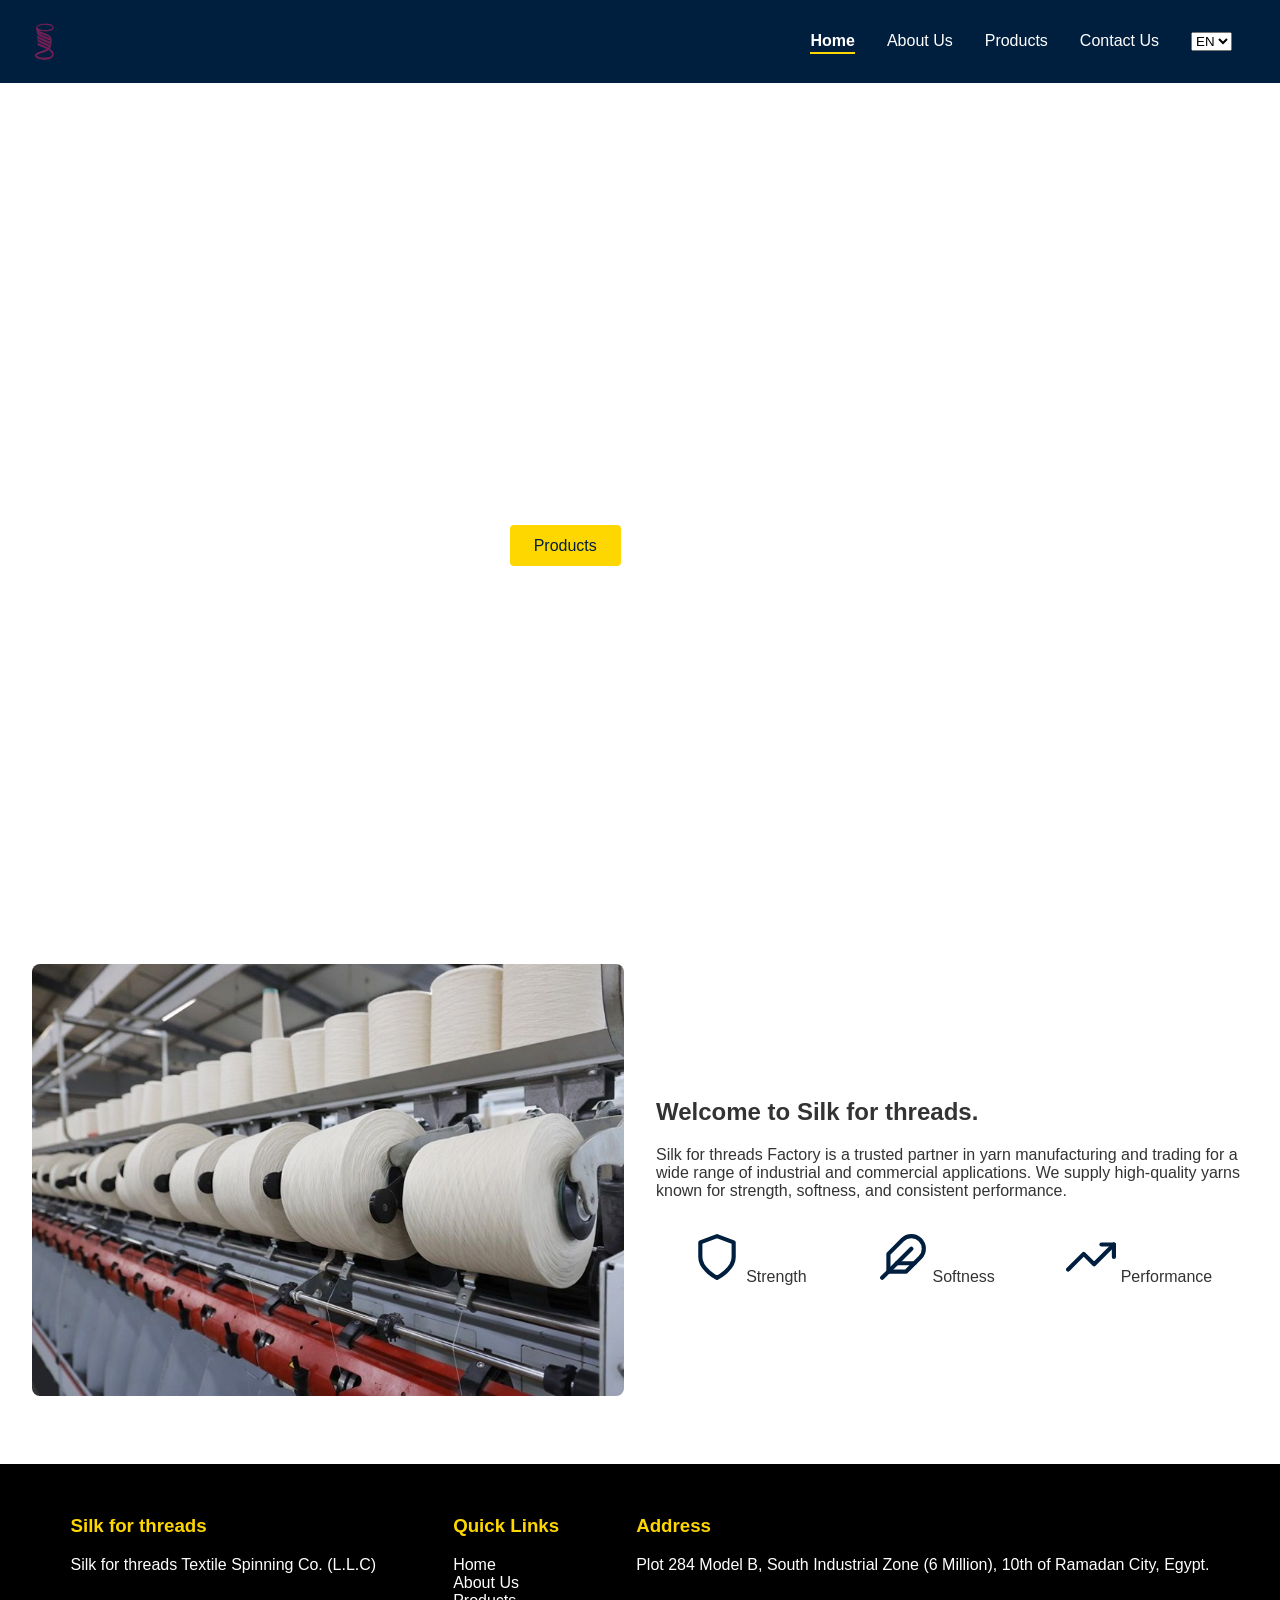
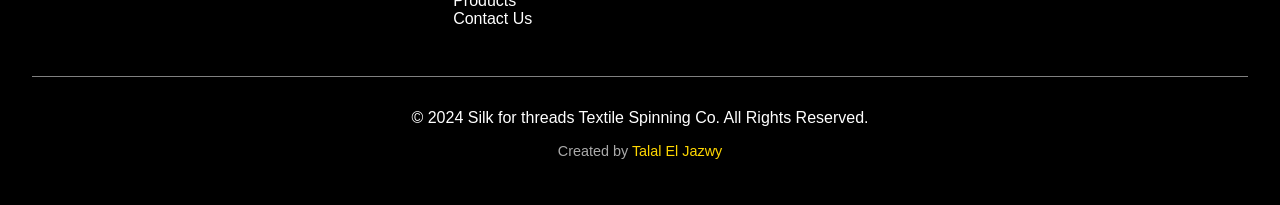
<file: index.html>
<!DOCTYPE html>
<html lang="en">
<head>
    <meta charset="UTF-8">
    <meta name="viewport" content="width=device-width, initial-scale=1.0">
    <title>Silk for threads</title>
    <link rel="stylesheet" href="css/style.css">
</head>
<body>
    <header>
        <nav class="navbar">
            <div class="logo">
                <a href="index.html"><img src="assets/companyLogo.png" alt="Silk for threads"></a>
            </div>
            <button id="mobile-menu-btn" class="hamburger" aria-label="Toggle navigation">
                <span class="bar"></span>
                <span class="bar"></span>
                <span class="bar"></span>
            </button>
            <ul class="nav-links">
                <li><a href="index.html" data-lang="navbar.home">Home</a></li>
                <li><a href="about.html" data-lang="navbar.about">About Us</a></li>
                <li><a href="products.html" data-lang="navbar.products">Products</a></li>
                <li><a href="contact.html" data-lang="navbar.contact">Contact Us</a></li>
                <li class="lang-wrapper">
                    <select id="lang-select">
                        <option value="en">EN</option>
                        <option value="ar">AR</option>
                        <option value="tr">TR</option>
                    </select>
                </li>
            </ul>
        </nav>
    </header>

    <main>
        <section class="hero">
            <div class="hero-content">
                <h1 data-lang="home.hero_title"></h1>
                <p data-lang="home.hero_description"></p>
                <a href="products.html" class="cta-primary" data-lang="navbar.products">View Our Products</a>
                <a href="contact.html" class="cta-secondary" data-lang="navbar.contact">Contact Us</a>
            </div>
        </section>

        <section class="intro">
            <div class="intro-container">
                <div class="intro-image">
                    <img src="assets/product1.jpeg" alt="Yarn Fibers">
                </div>
                <div class="intro-text">
                    <h2>Welcome to Silk for threads.</h2>
                    <p data-lang="home.hero_description"></p>
                    <div class="features">
                        <div class="feature">
                            <svg xmlns="http://www.w3.org/2000/svg" width="24" height="24" viewBox="0 0 24 24" fill="none" stroke="currentColor" stroke-width="2" stroke-linecap="round" stroke-linejoin="round"><path d="M12 22s8-4 8-10V5l-8-3-8 3v7c0 6 8 10 8 10z"></path></svg>
                            <span>Strength</span>
                        </div>
                        <div class="feature">
                            <svg xmlns="http://www.w3.org/2000/svg" width="24" height="24" viewBox="0 0 24 24" fill="none" stroke="currentColor" stroke-width="2" stroke-linecap="round" stroke-linejoin="round"><path d="M20.24 12.24a6 6 0 0 0-8.49-8.49L5 10.5V19h8.5z"></path><line x1="16" y1="8" x2="2" y2="22"></line><line x1="17.5" y1="15" x2="9" y2="15"></line></svg>
                            <span>Softness</span>
                        </div>
                        <div class="feature">
                            <svg xmlns="http://www.w3.org/2000/svg" width="24" height="24" viewBox="0 0 24 24" fill="none" stroke="currentColor" stroke-width="2" stroke-linecap="round" stroke-linejoin="round"><polyline points="23 6 13.5 15.5 8.5 10.5 1 18"></polyline><polyline points="17 6 23 6 23 12"></polyline></svg>
                            <span>Performance</span>
                        </div>
                    </div>
                </div>
            </div>
        </section>
    </main>

    <footer>
        <div class="footer-container">
            <div class="footer-column">
                <h3>Silk for threads</h3>
                <p data-lang="footer.company_legal_name"></p>
            </div>
            <div class="footer-column">
                <h3>Quick Links</h3>
                <ul>
                    <li><a href="index.html" data-lang="navbar.home">Home</a></li>
                    <li><a href="about.html" data-lang="navbar.about">About Us</a></li>
                    <li><a href="products.html" data-lang="navbar.products">Products</a></li>
                    <li><a href="contact.html" data-lang="navbar.contact">Contact Us</a></li>
                </ul>
            </div>
            <div class="footer-column">
                <h3 data-lang="footer.address_label">Address</h3>
                <p data-lang="footer.address_value"></p>
            </div>
        </div>
        <div class="footer-bottom">
            <p>&copy; 2024 Silk for threads Textile Spinning Co. All Rights Reserved.</p>
            <p class="created-by">Created by <a href="https://www.facebook.com/share/1AdoynPYLZ/" target="_blank" rel="noopener noreferrer">Talal El Jazwy</a></p>
        </div>
    </footer>

    <script src="js/lang.js"></script>
    <script src="js/app.js"></script>
</body>
</html>
</file>
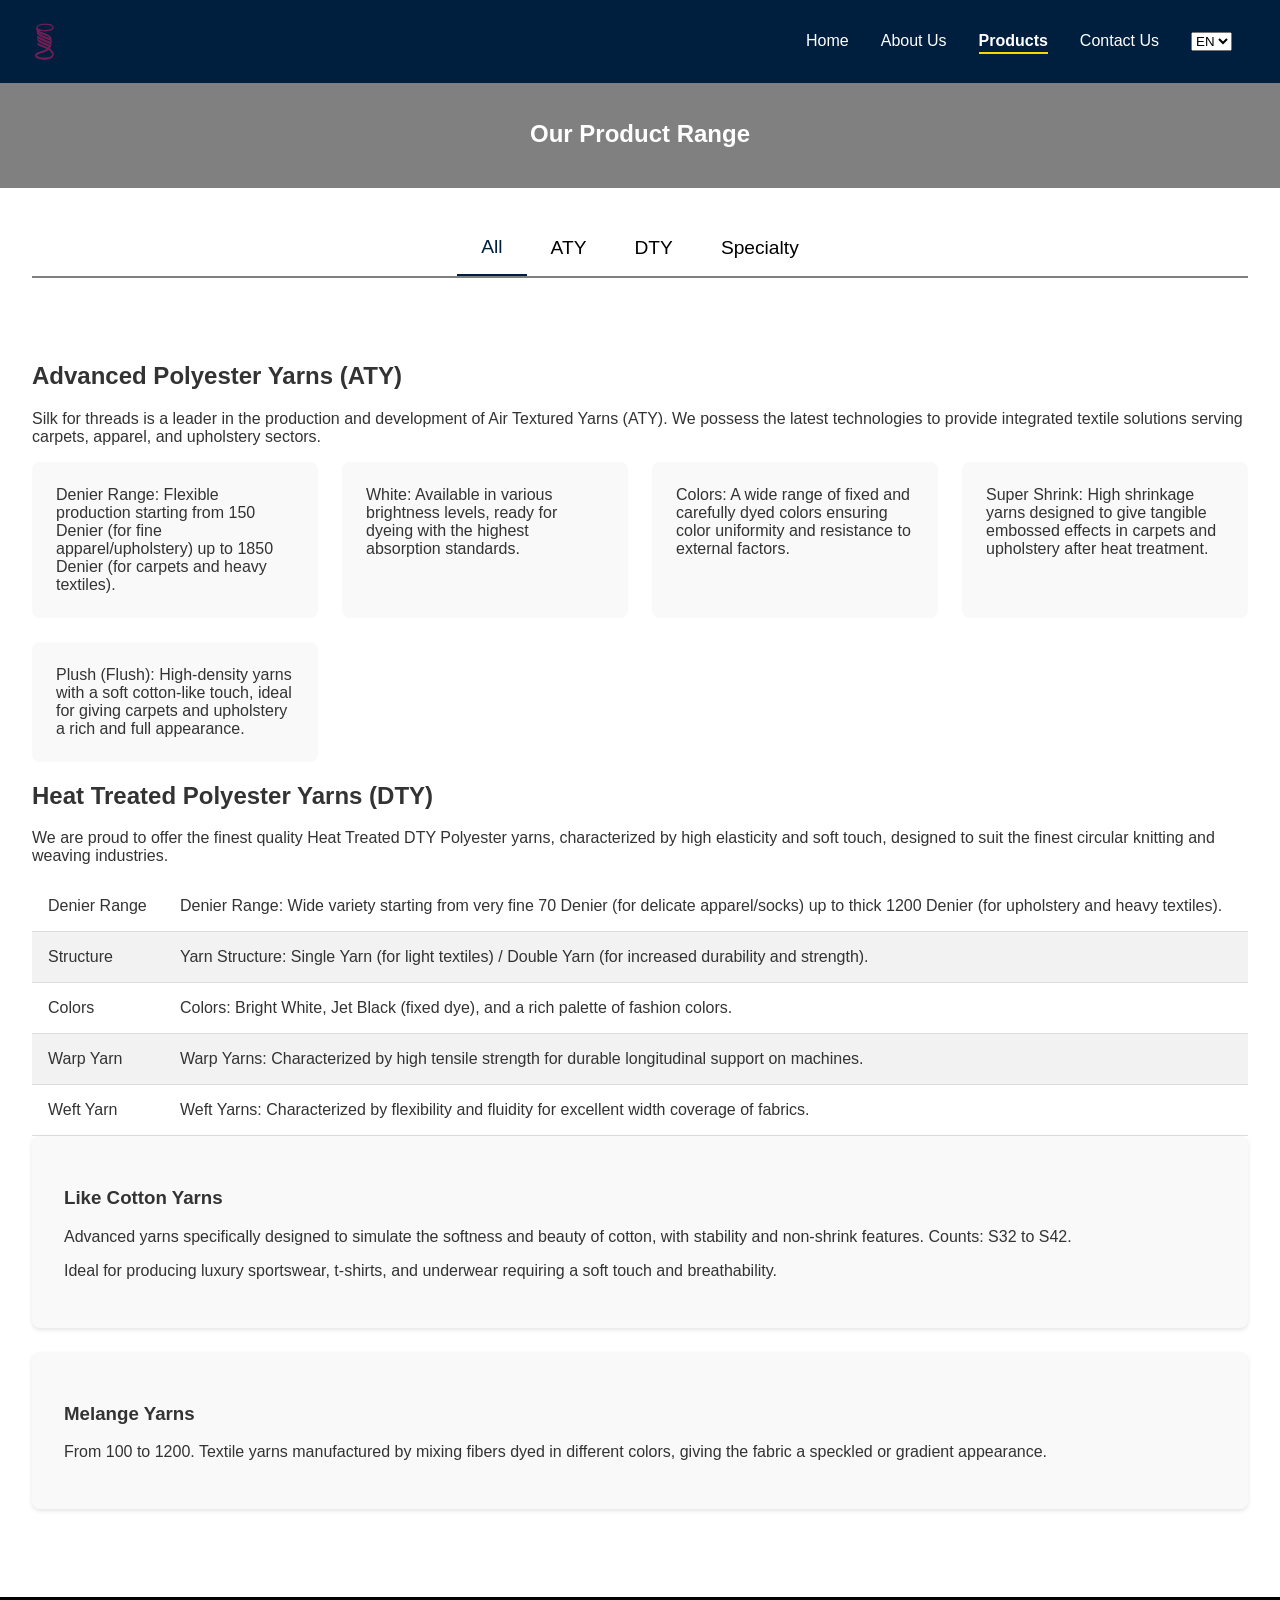
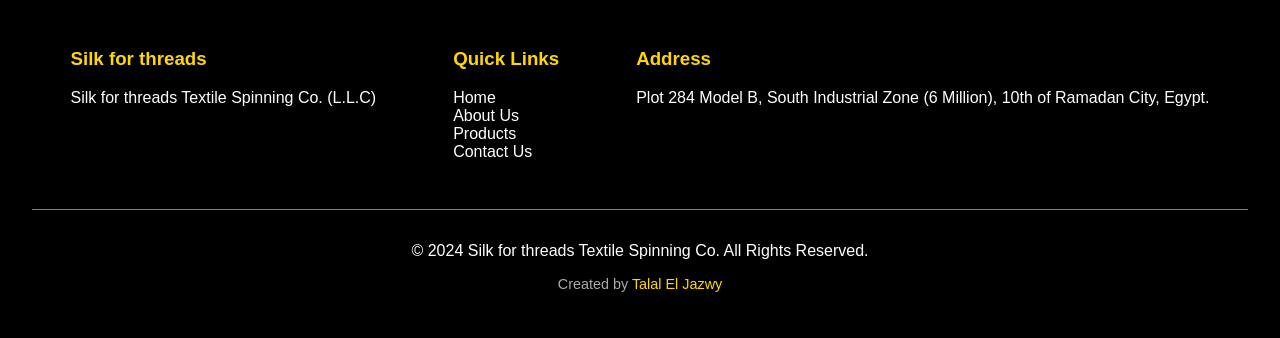
<file: products.html>
<!DOCTYPE html>
<html lang="en">
<head>
    <meta charset="UTF-8">
    <meta name="viewport" content="width=device-width, initial-scale=1.0">
    <title>Products - Silk for threads</title>
    <link rel="stylesheet" href="css/style.css">
</head>
<body>
    <header>
        <nav class="navbar">
            <div class="logo">
                <a href="index.html"><img src="assets/companyLogo.png" alt="Silk for threads"></a>
            </div>
            <button id="mobile-menu-btn" class="hamburger" aria-label="Toggle navigation">
                <span class="bar"></span>
                <span class="bar"></span>
                <span class="bar"></span>
            </button>
            <ul class="nav-links">
                <li><a href="index.html" data-lang="navbar.home">Home</a></li>
                <li><a href="about.html" data-lang="navbar.about">About Us</a></li>
                <li><a href="products.html" data-lang="navbar.products">Products</a></li>
                <li><a href="contact.html" data-lang="navbar.contact">Contact Us</a></li>
                <li class="lang-wrapper">
                    <select id="lang-select">
                        <option value="en">EN</option>
                        <option value="ar">AR</option>
                        <option value="tr">TR</option>
                    </select>
                </li>
            </ul>
        </nav>
    </header>

    <main>
        <section class="page-header">
            <h1>Our Product Range</h1>
        </section>

        <section class="product-tabs">
            <div class="tabs">
                <button class="tab-link active" onclick="openTab(event, 'all')">All</button>
                <button class="tab-link" onclick="openTab(event, 'aty')">ATY</button>
                <button class="tab-link" onclick="openTab(event, 'dty')">DTY</button>
                <button class="tab-link" onclick="openTab(event, 'specialty')">Specialty</button>
            </div>

            <div id="all" class="tab-content" style="display: block;">
                <!-- All products will be shown here -->
            </div>
            <div id="aty" class="tab-content">
                <h2 data-lang="products.aty.title"></h2>
                <p data-lang="products.aty.description"></p>
                <div class="specs-grid">
                    <div class="spec-block" data-lang="products.aty.specs.denier_range"></div>
                    <div class="spec-block" data-lang="products.aty.specs.color_white"></div>
                    <div class="spec-block" data-lang="products.aty.specs.color_dyed"></div>
                    <div class="spec-block" data-lang="products.aty.specs.super_shrink"></div>
                    <div class="spec-block" data-lang="products.aty.specs.flush"></div>
                </div>
            </div>

            <div id="dty" class="tab-content">
                <h2 data-lang="products.dty.title"></h2>
                <p data-lang="products.dty.description"></p>
                <table class="specs-table">
                    <tr>
                        <td>Denier Range</td>
                        <td data-lang="products.dty.specs.denier_range"></td>
                    </tr>
                    <tr>
                        <td>Structure</td>
                        <td data-lang="products.dty.specs.structure"></td>
                    </tr>
                    <tr>
                        <td>Colors</td>
                        <td data-lang="products.dty.specs.colors"></td>
                    </tr>
                    <tr>
                        <td>Warp Yarn</td>
                        <td data-lang="products.dty.specs.warp_yarn"></td>
                    </tr>
                    <tr>
                        <td>Weft Yarn</td>
                        <td data-lang="products.dty.specs.weft_yarn"></td>
                    </tr>
                </table>
            </div>

            <div id="specialty" class="tab-content">
                <div class="product-card">
                    <h3 data-lang="products.specialty.like_cotton.title"></h3>
                    <p data-lang="products.specialty.like_cotton.description"></p>
                    <p data-lang="products.specialty.like_cotton.usage"></p>
                </div>
                <div class="product-card">
                    <h3 data-lang="products.specialty.melange.title"></h3>
                    <p data-lang="products.specialty.melange.description"></p>
                </div>
            </div>
        </section>
    </main>

    <footer>
        <div class="footer-container">
            <div class="footer-column">
                <h3>Silk for threads</h3>
                <p data-lang="footer.company_legal_name"></p>
            </div>
            <div class="footer-column">
                <h3>Quick Links</h3>
                <ul>
                    <li><a href="index.html" data-lang="navbar.home">Home</a></li>
                    <li><a href="about.html" data-lang="navbar.about">About Us</a></li>
                    <li><a href="products.html" data-lang="navbar.products">Products</a></li>
                    <li><a href="contact.html" data-lang="navbar.contact">Contact Us</a></li>
                </ul>
            </div>
            <div class="footer-column">
                <h3 data-lang="footer.address_label">Address</h3>
                <p data-lang="footer.address_value"></p>
            </div>
        </div>
        <div class="footer-bottom">
            <p>&copy; 2024 Silk for threads Textile Spinning Co. All Rights Reserved.</p>
            <p class="created-by">Created by <a href="https://www.facebook.com/share/1AdoynPYLZ/" target="_blank" rel="noopener noreferrer">Talal El Jazwy</a></p>
        </div>
    </footer>

    <script src="js/lang.js"></script>
    <script src="js/app.js"></script>
</body>
</html>
</file>
<file: css/style.css>
/* Global Design Guidelines */
* {
    box-sizing: border-box;
}

body {
    font-family: 'Roboto', 'Cairo', 'Tajawal', sans-serif;
    margin: 0;
    padding: 0;
    background-color: #ffffff; /* Pure White */
    color: #333333;
}

:root {
    --primary-color: #001f3f; /* Deep Navy Blue */
    --secondary-color: #808080; /* Industrial Grey */
    --accent-color: #FFD700; /* Gold */
    --text-color: #333;
}

/* Navbar */
.navbar {
    position: fixed;
    top: 0;
    width: 100%;
    display: flex;
    justify-content: space-between;
    align-items: center;
    padding: 1rem 2rem;
    background-color: var(--primary-color);
    color: #ffffff;
    z-index: 1000;
}

.navbar .logo a {
    color: #ffffff;
    text-decoration: none;
    font-size: 1.5rem;
    font-weight: bold;
}

.navbar .logo img {
    height: 40px; /* تحديد ارتفاع اللوجو ليتناسب مع الناف بار */
    width: auto;
    vertical-align: middle;
}

/* Hamburger Menu */
.hamburger {
    display: none;
    background: none;
    border: none;
    cursor: pointer;
    flex-direction: column;
    gap: 5px;
}

.hamburger .bar {
    width: 25px;
    height: 3px;
    background-color: #ffffff;
    transition: 0.3s;
}

.nav-links {
    display: flex;
    list-style: none;
}

.nav-links li {
    margin: 0 1rem;
}

.nav-links a {
    color: #ffffff;
    text-decoration: none;
    position: relative;
}

.nav-links a::after {
    content: '';
    position: absolute;
    width: 100%;
    height: 2px;
    bottom: -5px;
    left: 0;
    background-color: var(--accent-color);
    transform: scaleX(0);
    transition: transform 0.3s ease;
}

.nav-links a:hover::after,
.nav-links a.active::after {
    transform: scaleX(1);
}

.nav-links a.active {
    font-weight: bold;
}

.language-switcher select {
    background-color: transparent;
    color: #ffffff;
    border: 1px solid #ffffff;
    padding: 0.25rem;
    margin-inline: 40px;
    border-radius: 4px;
}

/* Footer */
footer {
    background-color: #000000;
    color: #ffffff;
    padding: 2rem;
}

.footer-container {
    display: flex;
    justify-content: space-around;
    padding-bottom: 2rem;
}

.footer-column h3 {
    color: var(--accent-color);
}

.footer-column ul {
    list-style: none;
    padding: 0;
}

.footer-column ul a {
    color: #ffffff;
    text-decoration: none;
}

.footer-bottom {
    text-align: center;
    border-top: 1px solid var(--secondary-color);
    padding-top: 1rem;
}

.footer-bottom .created-by {
    margin-top: 0.5rem;
    font-size: 0.9rem;
    color: #aaaaaa;
}

.footer-bottom .created-by a {
    color: var(--accent-color);
    text-decoration: none;
}

.footer-bottom .created-by a:hover {
    text-decoration: underline;
}

/* Homepage Hero Section */
.hero {
    position: relative;
    height: 100vh;
    display: flex;
    align-items: center;
    justify-content: center;
    text-align: center;
    color: #ffffff;
}

.hero::before {
    content: '';
    position: absolute;
    top: 0;
    left: 0;
    width: 100%;
    height: 100%;
    background: url('https://picsum.photos/seed/picsum/1600/900') no-repeat center center/cover;
    filter: brightness(0.5);
    z-index: -1;
}


.hero-content h1 {
    font-size: 3rem;
    margin-bottom: 1rem;
}

.hero-content p {
    font-size: 1.25rem;
    margin-bottom: 2rem;
}

.cta-primary, .cta-secondary {
    padding: 0.75rem 1.5rem;
    text-decoration: none;
    border-radius: 4px;
    margin: 0 0.5rem;
    transition: background-color 0.3s ease;
}

.cta-primary {
    background-color: var(--accent-color);
    color: var(--primary-color);
}

.cta-primary:hover {
    background-color: #FFC107;
}

.cta-secondary {
    background-color: transparent;
    color: #ffffff;
    border: 1px solid #ffffff;
}

.cta-secondary:hover {
    background-color: #ffffff;
    color: var(--primary-color);
}

/* Homepage Intro Section */
.intro {
    padding: 4rem 2rem;
}

.intro-container {
    display: flex;
    align-items: center;
    gap: 2rem;
}

.intro-image {
    flex: 1;
}

.intro-image img {
    width: 100%;
    border-radius: 8px;
}

.intro-text {
    flex: 1;
}

.features {
    display: flex;
    justify-content: space-around;
    margin-top: 2rem;
}

.feature {
    text-align: center;
}

.feature img {
    width: 50px;
    height: 50px;
}

.feature svg {
    width: 50px;
    height: 50px;
    color: var(--primary-color);
}

/* About Us Page */
.page-header {
    padding-top: 100px;
    padding-bottom: 20px;
    text-align: center;
    background-color: var(--secondary-color);
    color: #ffffff;
}

.vision-mission {
    display: flex;
    justify-content: center;
    gap: 2rem;
    padding: 4rem 2rem;
}

.card {
    background: #f9f9f9;
    border-top: 4px solid var(--accent-color);
    padding: 2rem;
    border-radius: 8px;
    box-shadow: 0 4px 8px rgba(0,0,0,0.1);
    width: 40%;
    text-align: center;
}

.card-icon img {
    width: 60px;
    height: 60px;
    margin-bottom: 1rem;
}

.goals {
    padding: 2rem;
    text-align: center;
}

.goals ul {
    list-style: none;
    padding: 0;
    display: inline-block;
    text-align: left;
}

.goals li {
    margin: 1rem 0;
    font-size: 1.1rem;
}

.checkmark {
    color: #28a745;
    font-size: 1.5rem;
    margin-right: 0.5rem;
}

/* Products Page */
.product-tabs {
    padding: 2rem;
}

.tabs {
    display: flex;
    justify-content: center;
    border-bottom: 2px solid var(--secondary-color);
    margin-bottom: 2rem;
}

.tab-link {
    background: none;
    border: none;
    font-size: 1.2rem;
    padding: 1rem 1.5rem;
    cursor: pointer;
    transition: color 0.3s ease;
}

.tab-link:hover, .tab-link.active {
    color: var(--primary-color);
    border-bottom: 2px solid var(--primary-color);
}

.tab-content {
    display: none;
    padding: 2rem 0;
}

.specs-grid {
    display: grid;
    grid-template-columns: repeat(auto-fit, minmax(250px, 1fr));
    gap: 1.5rem;
}

.spec-block {
    background: #f9f9f9;
    padding: 1.5rem;
    border-radius: 8px;
}

.specs-table {
    width: 100%;
    border-collapse: collapse;
}

.specs-table td {
    padding: 1rem;
    border-bottom: 1px solid #ddd;
}

.specs-table tr:nth-child(even) {
    background-color: #f2f2f2;
}

.product-card {
    background: #f9f9f9;
    padding: 2rem;
    border-radius: 8px;
    margin-bottom: 1.5rem;
    box-shadow: 0 2px 4px rgba(0,0,0,0.1);
}

/* Contact Us Page */
.contact-section {
    padding: 4rem 2rem;
}

.contact-container {
    display: flex;
    gap: 2rem;
}

.contact-info {
    flex: 1;
}

.contact-info img {
    width: 20px;
    height: 20px;
    margin-right: 0.5rem;
}

.contact-map {
    flex: 1;
}

.contact-map iframe {
    width: 100%;
    height: 100%;
    border-radius: 8px;
}

/* Mobile Responsive Styles */
@media (max-width: 768px) {
    .hamburger {
        display: flex;
    }

    .nav-links {
        display: none;
        flex-direction: column;
        width: 100%;
        position: absolute;
        top: 100%;
        left: 0;
        background-color: var(--primary-color);
        padding: 1rem 0;
        box-shadow: 0 5px 5px rgba(0,0,0,0.2);
        text-align: center;
    }

    .nav-links.active {
        display: flex;
    }

    .nav-links li {
        margin: 1rem 0;
    }
    
    /* Hamburger Animation */
    .hamburger.active .bar:nth-child(1) {
        transform: rotate(45deg) translate(5px, 6px);
    }
    .hamburger.active .bar:nth-child(2) {
        opacity: 0;
    }
    .hamburger.active .bar:nth-child(3) {
        transform: rotate(-45deg) translate(5px, -6px);
    }
}
</file>
